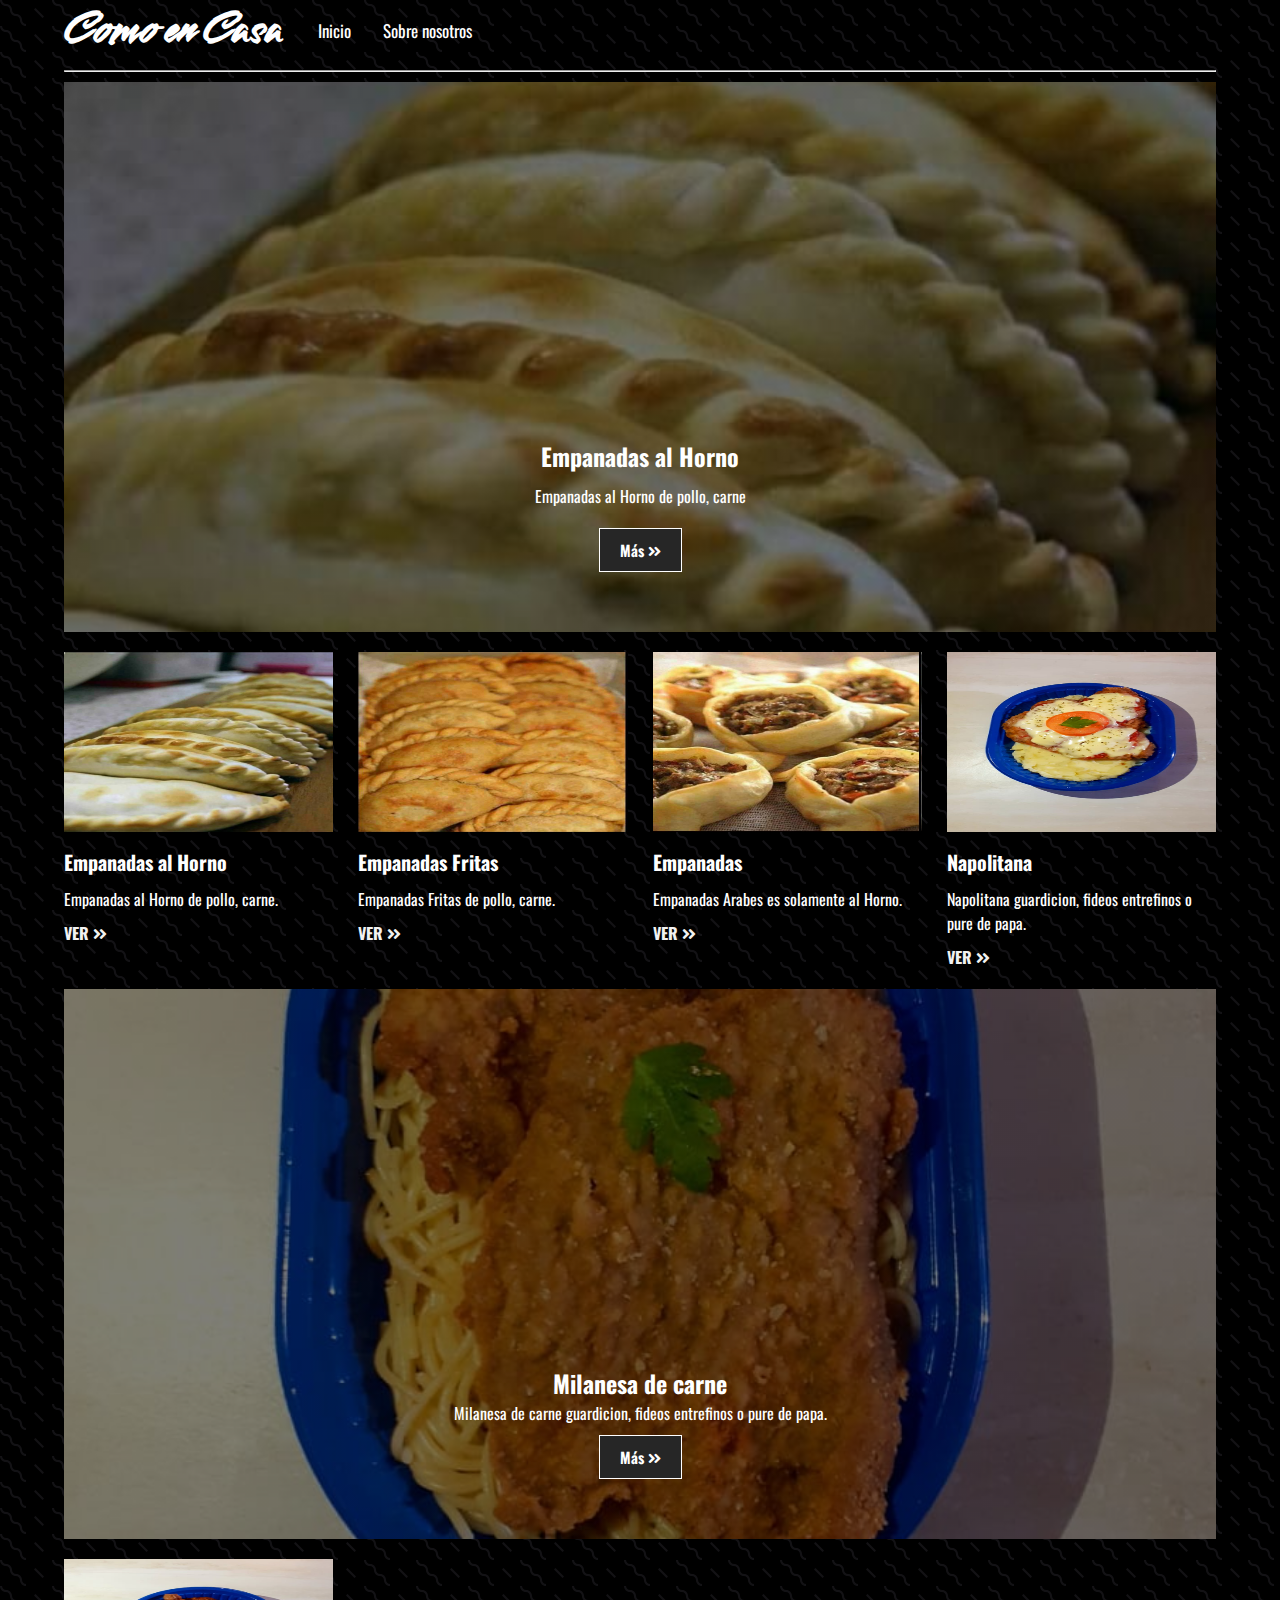
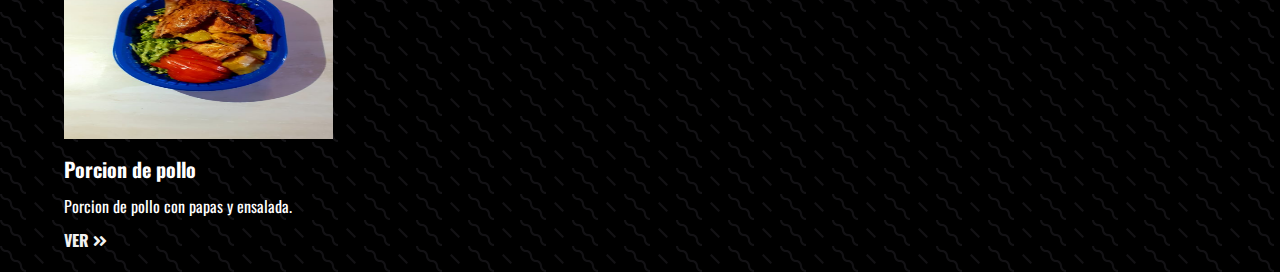
<file: index.html>
<!DOCTYPE html>
<html lang="en">
<head>
    <link rel="shortcut icon" href="img/logo.jpg">
    <link rel="stylesheet" href="css/style.css">
    <meta charset="UTF-8">
    <meta http-equiv="X-UA-Compatible" content="IE=edge">
    <meta name="viewport" content="width=device-width, initial-scale=1.0">
    <title>Como en Casa</title>
    <!--Font awesome-->
    <link rel="stylesheet" href="https://cdnjs.cloudflare.com/ajax/libs/font-awesome/5.13.0/css/all.min.css">
    <!--Font oswald-->
    <link rel="preconnect" href="https://fonts.googleapis.com">
    <link rel="preconnect" href="https://fonts.gstatic.com" crossorigin>
    <link rel="preconnect" href="https://fonts.googleapis.com">
    <link href="https://fonts.googleapis.com/css2?family=Oswald&family=Smooch&display=swap" rel="stylesheet">
    <link rel="preconnect" href="https://fonts.gstatic.com" crossorigin>
</head>
<body>
    
    <div class="container">
        <nav class="nav-main">
            <h1>Como en Casa</h1>
            <ul class="nav-menu">
                <li>
                    <a href="index.html">Inicio</a>
                </li>
                <li>
                    <a href="sobre nosotros.html">Sobre nosotros</a>
                </li>
            </ul>
        </nav>
        <hr>

        <!-- SHOWCASE -->
        <header class="showcase">
            <h2>Empanadas al Horno</h2>
            <p>Empanadas al Horno de pollo, carne</p>
            <a href="Mas.html" class="btn">Más <i class="fas fa-angle-double-right"></i></a>
        </header>

        <!-- NEWS CARDS -->
        <div class="news-cards">
            <div>
                <img src="img/horno.jpg" alt="pelicula 1">
                <h3>Empanadas al Horno</h3>
                <p>Empanadas al Horno de pollo, carne.</p>
                <a href="Mas.html">Ver <i class="fas fa-angle-double-right"></i></a>
            </div>
            <div>
                <img src="img/fritas.jpg" alt="pelicula 2">
                <h3>Empanadas Fritas</h3>
                <p>Empanadas Fritas de pollo, carne.</p>
                <a href="ver.html">Ver <i class="fas fa-angle-double-right"></i></a>
            </div>
            <div>
                <img src="img/empanadas-arabes.jpg" alt="pelicula 3">
                <h3>Empanadas</h3>
                <p>Empanadas Arabes es solamente al Horno.</p>
                <a href="ver2.html">Ver <i class="fas fa-angle-double-right"></i></a>
            </div>
            <div>
                <img src="img/IMG-20220625-WA0000.jpg" alt="pelicula 4">
                <h3>Napolitana</h3>
                <p>Napolitana guardicion, fideos entrefinos o pure de papa.</p>
                <a href="ver3.html">Ver <i class="fas fa-angle-double-right"></i></a>
            </div>
        </div>

        <section class="cards-banner-one">
            <div class="content">
                <h2 id="descri">Milanesa de carne</h2>
                <p>Milanesa de carne guardicion, fideos entrefinos o pure de papa.</p>
                <a href="Mas2.html" class="btn">Más <i class="fas fa-angle-double-right"></i></a>
            </div>
        </section>

        <div class="news-cards">
            <div>
                <img src="img/IMG-20220625-WA0003.jpg" alt="pelicula 6">
                <h3>Porcion de pollo</h3>
                <p>Porcion de pollo con papas y ensalada.</p>
                <a href="ver5.html">Ver <i class="fas fa-angle-double-right"></i></a>
            </div>
            <div>
        </div>
    </div>

</body>
</html>
</file>
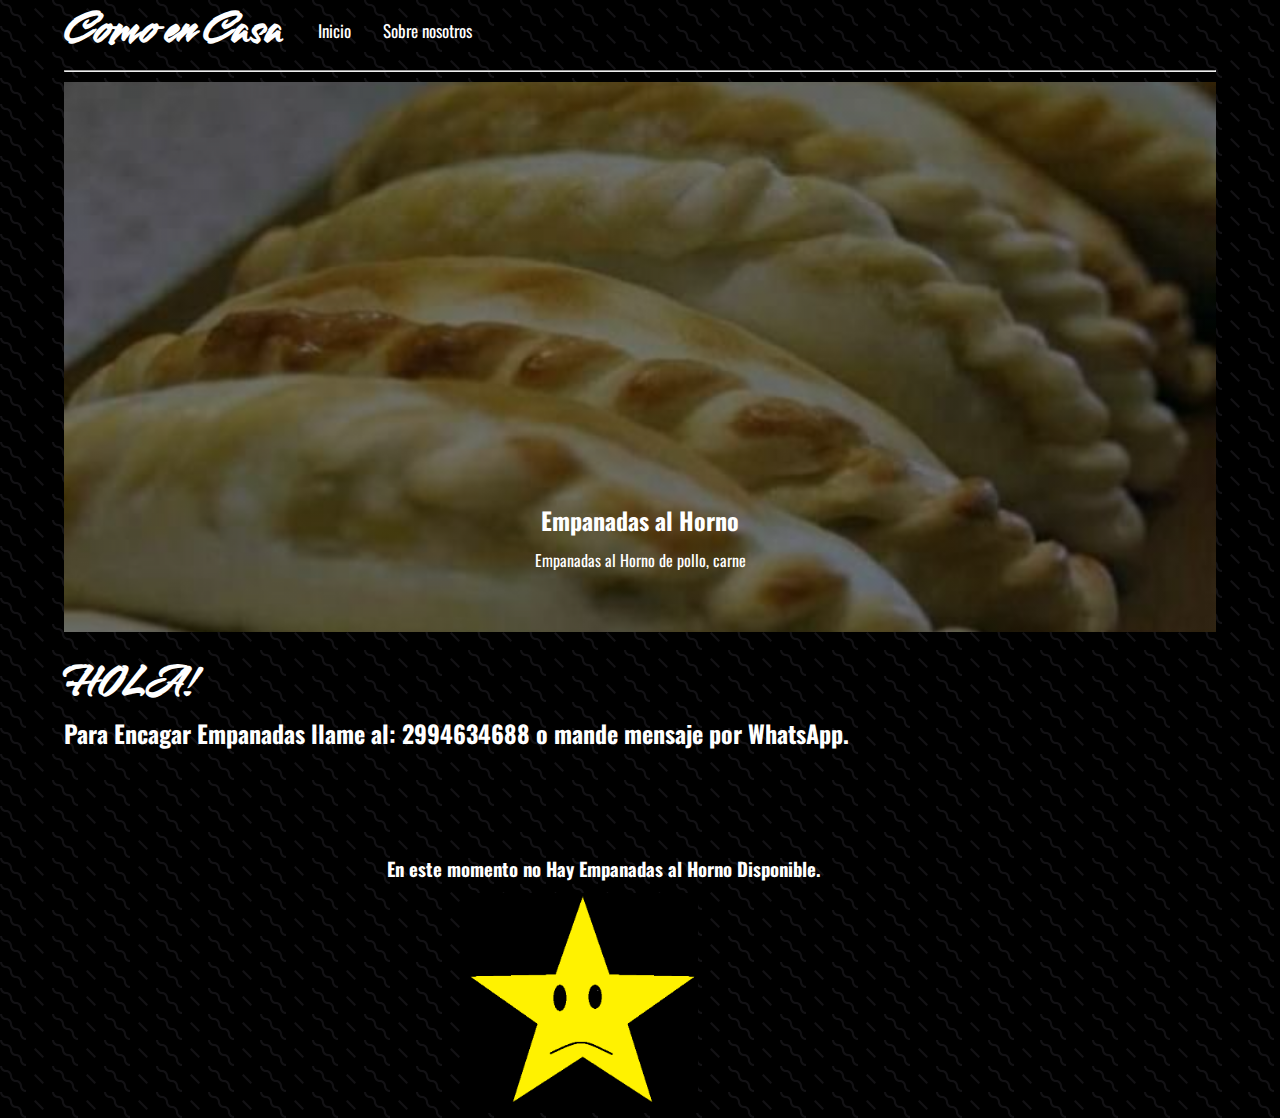
<file: Mas.html>
<!DOCTYPE html>
<html lang="en">
    <head>
        <link rel="shortcut icon" href="img/logo.jpg">
        <link rel="stylesheet" href="css/Mas.css">
        <meta charset="UTF-8">
        <meta http-equiv="X-UA-Compatible" content="IE=edge">
        <meta name="viewport" content="width=device-width, initial-scale=1.0">
        <title>Como en Casa</title>
        <!--Font oswald-->
        <link rel="preconnect" href="https://fonts.googleapis.com">
        <link rel="preconnect" href="https://fonts.gstatic.com" crossorigin>
        <link rel="preconnect" href="https://fonts.googleapis.com">
        <link href="https://fonts.googleapis.com/css2?family=Oswald&family=Smooch&display=swap" rel="stylesheet">
        <link rel="preconnect" href="https://fonts.gstatic.com" crossorigin>
    </head>
<body>
    
    <div class="container">
        <nav class="nav-main">
            <h1>Como en Casa</h1>
            <ul class="nav-menu">
                <li>
                    <a href="index.html">Inicio</a>
                </li>
                <li>
                    <a href="sobre nosotros.html">Sobre nosotros</a>
                </li>
            </ul>
        </nav>
        <hr>

        <!-- SHOWCASE -->
        <header class="showcase">
            <h2>Empanadas al Horno</h2>
            <p>Empanadas al Horno de pollo, carne</p>
        </header>
        <h1>HOLA!</h1>
        <h2>Para Encagar Empanadas llame al: 2994634688 o mande mensaje por WhatsApp.</h2>
        <h3 id="sin">En este momento no Hay Empanadas al Horno Disponible.</h3>
        <img id="estrella-triste" src="img/Sin título.png" alt="estrella triste">
</body>
</html>
</file>
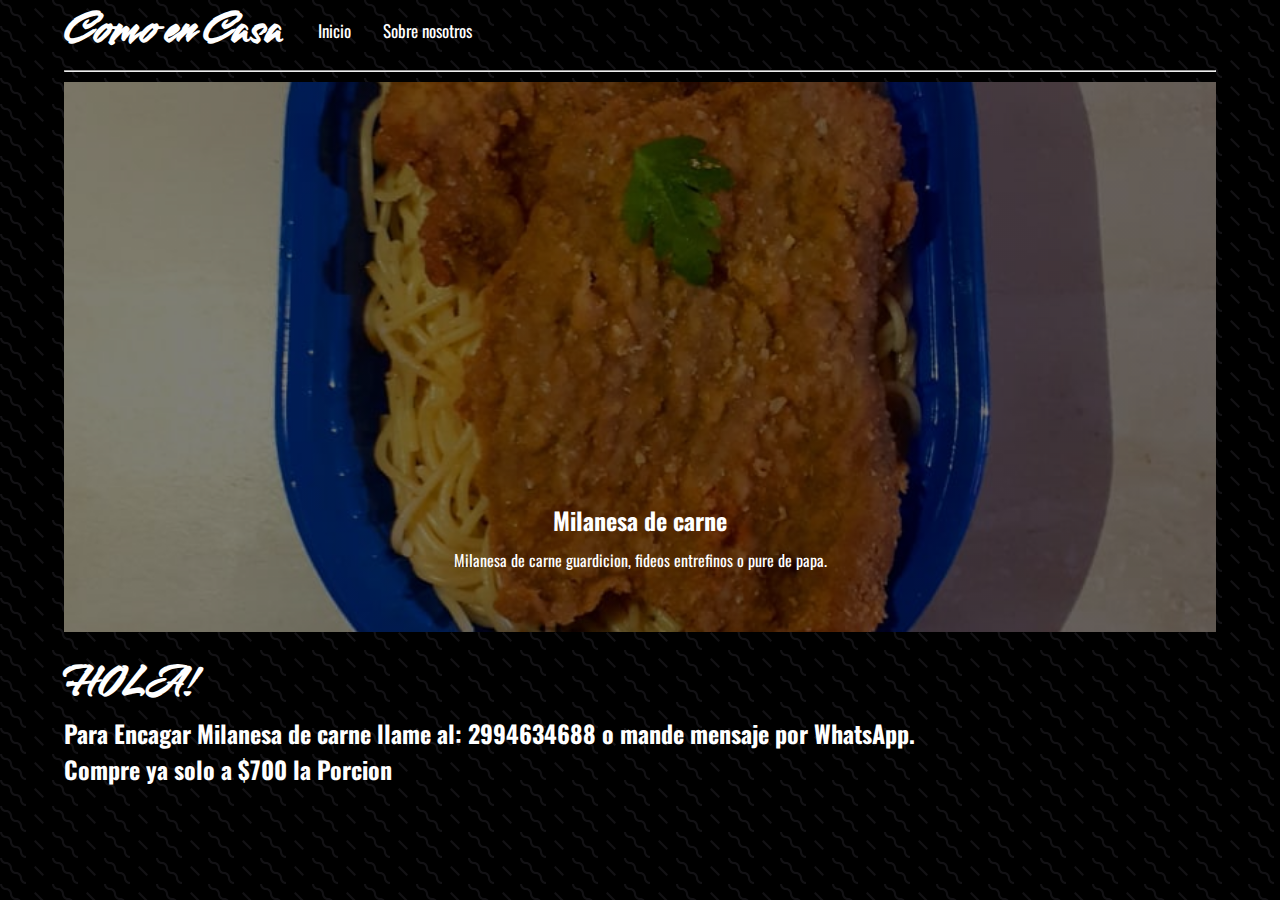
<file: Mas2.html>
<!DOCTYPE html>
<html lang="en">
    <head>
        <link rel="shortcut icon" href="img/logo.jpg">
        <link rel="stylesheet" href="css/Mas2.css">
        <meta charset="UTF-8">
        <meta http-equiv="X-UA-Compatible" content="IE=edge">
        <meta name="viewport" content="width=device-width, initial-scale=1.0">
        <title>Como en Casa</title>
        <!--Font oswald-->
        <link rel="preconnect" href="https://fonts.googleapis.com">
        <link rel="preconnect" href="https://fonts.gstatic.com" crossorigin>
        <link rel="preconnect" href="https://fonts.googleapis.com">
        <link href="https://fonts.googleapis.com/css2?family=Oswald&family=Smooch&display=swap" rel="stylesheet">
        <link rel="preconnect" href="https://fonts.gstatic.com" crossorigin>
    </head>
<body>
    
    <div class="container">
        <nav class="nav-main">
            <h1>Como en Casa</h1>
            <ul class="nav-menu">
                <li>
                    <a href="index.html">Inicio</a>
                </li>
                <li>
                    <a href="sobre nosotros.html">Sobre nosotros</a>
                </li>
            </ul>
        </nav>
        <hr>

        <!-- SHOWCASE -->
        <header class="showcase">
            <h2>Milanesa de carne</h2>
            <p>Milanesa de carne guardicion, fideos entrefinos o pure de papa.</p>
        </header>
        <h1>HOLA!</h1>
        <h2>Para Encagar Milanesa de carne llame al: 2994634688 o mande mensaje por WhatsApp.</h2>
        <h2>Compre ya solo a $700 la Porcion</h2>
</body>
</html>
</file>
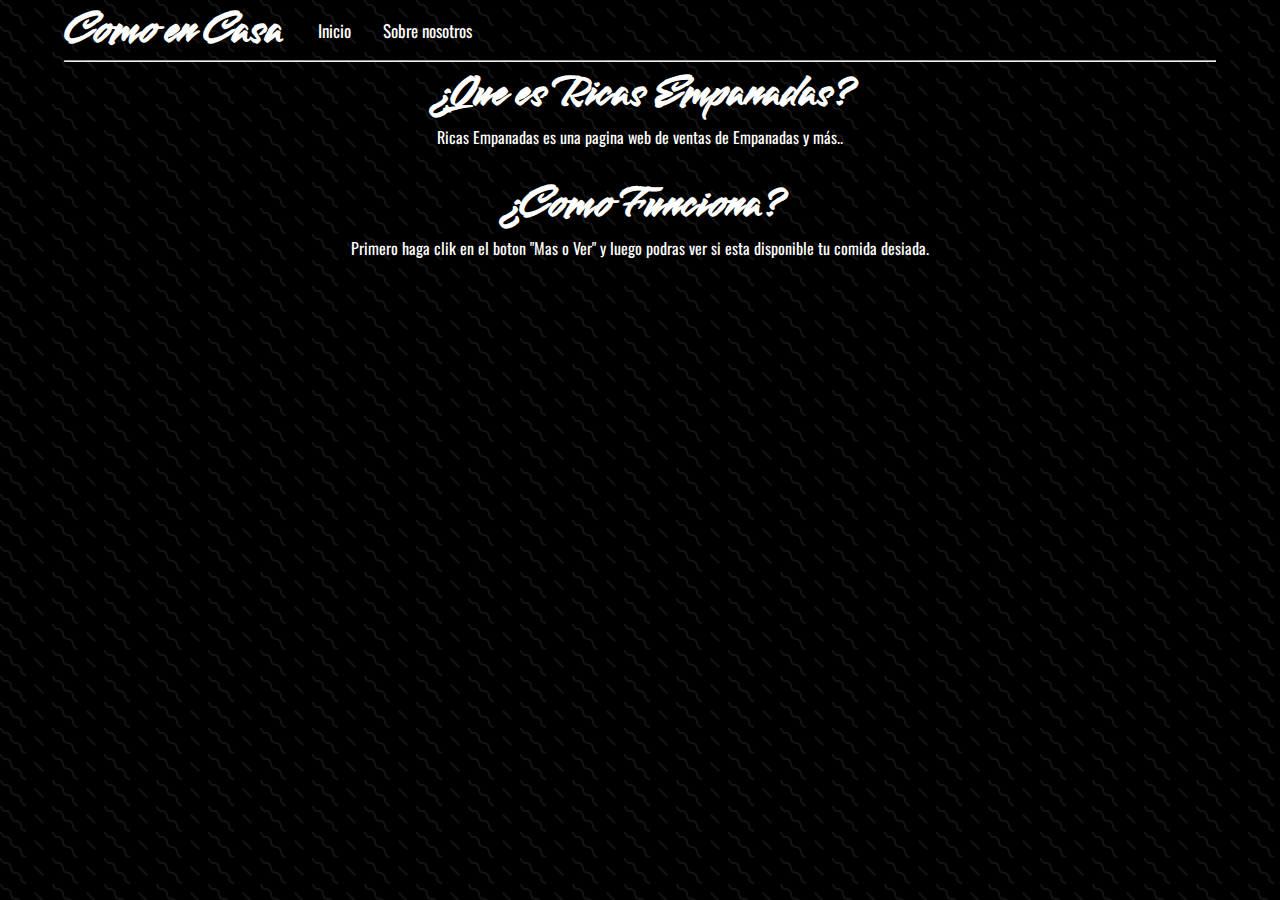
<file: sobre nosotros.html>
<!DOCTYPE html>
<html lang="en">
<head>
    <link rel="shortcut icon" href="img/logo.jpg">
    <link rel="stylesheet" href="css/sobre nosotros.css">
    <meta charset="UTF-8">
    <meta http-equiv="X-UA-Compatible" content="IE=edge">
    <meta name="viewport" content="width=device-width, initial-scale=1.0">
    <title>Como en Casa</title>
    <!--Font awesome-->
    <link rel="stylesheet" href="https://cdnjs.cloudflare.com/ajax/libs/font-awesome/5.13.0/css/all.min.css">
    <!--Font oswald-->
    <link rel="preconnect" href="https://fonts.googleapis.com">
    <link rel="preconnect" href="https://fonts.gstatic.com" crossorigin>
    <link rel="preconnect" href="https://fonts.googleapis.com">
    <link href="https://fonts.googleapis.com/css2?family=Oswald&family=Smooch&display=swap" rel="stylesheet">
    <link rel="preconnect" href="https://fonts.gstatic.com" crossorigin>
</head>
<body>
    <div class="container">
        <nav class="nav-main">
            <h1>Como en Casa</h1>
            <ul class="nav-menu">
                <li>
                    <a href="index.html">Inicio</a>
                </li>
                <li>
                    <a href="sobre nosotros.html">Sobre nosotros</a>
                </li>
            </ul>
        </nav>
        <hr>
        <!-- SOBRE NOSOTROS -->
        <div class="sobre">
            <h1>¿Que es Ricas Empanadas?</h1> 
            <p>Ricas Empanadas es una pagina web de ventas de Empanadas y más..</p>
            <br>
            <h1>¿Como Funciona?</h1>
            <p>Primero haga clik en el boton "Mas o Ver" y luego podras ver si esta disponible tu comida desiada.<p>
        </div>
</body>
</html>
</file>
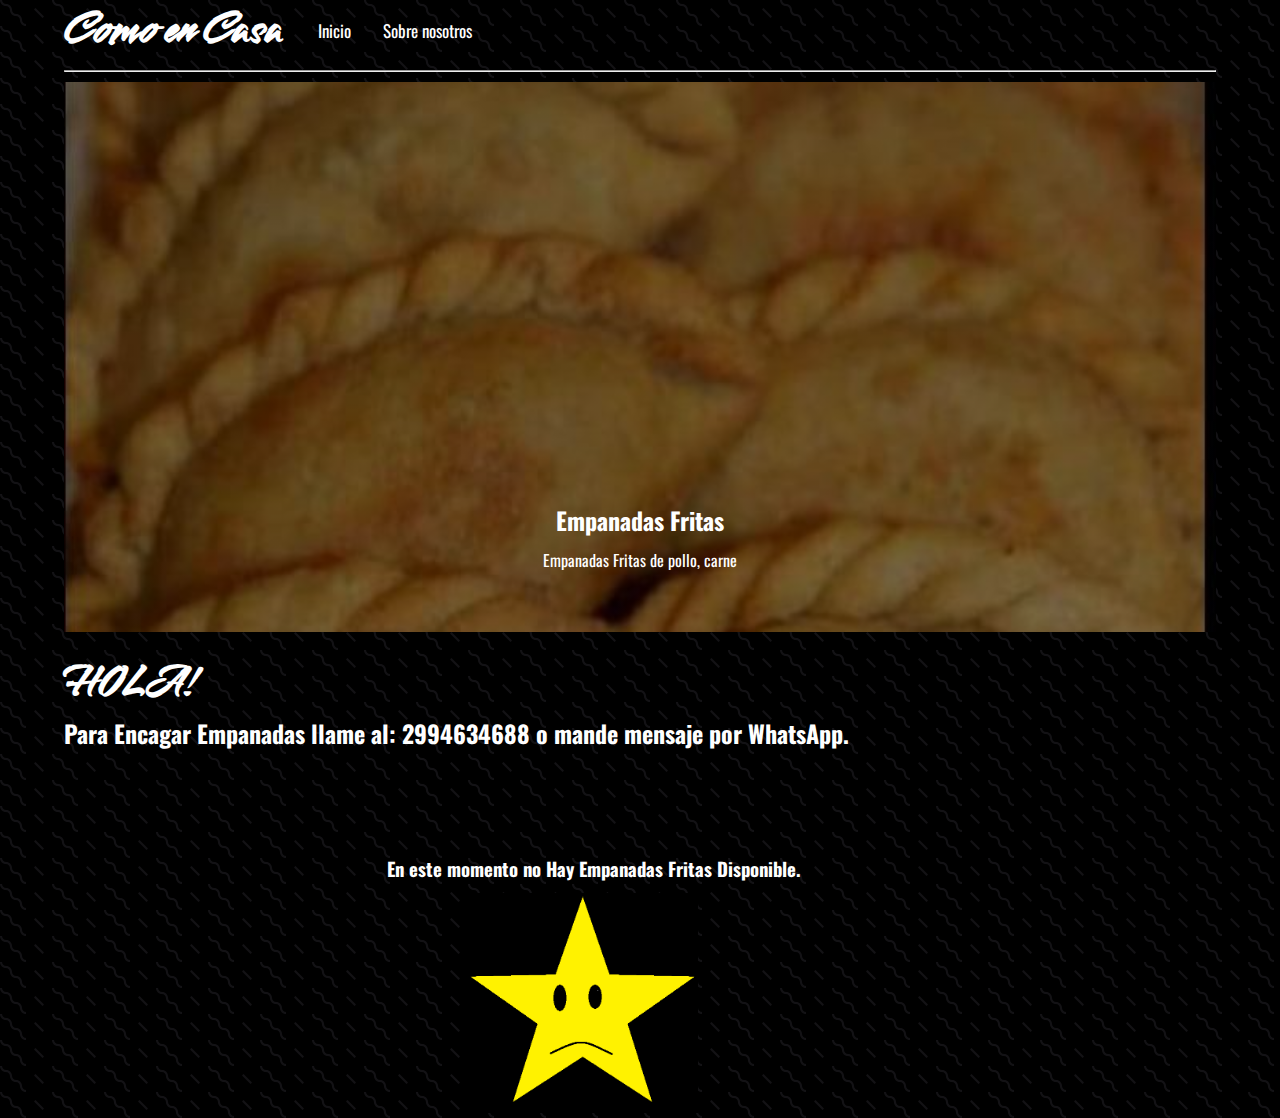
<file: ver.html>
<!DOCTYPE html>
<html lang="en">
    <head>
        <link rel="shortcut icon" href="img/logo.jpg">
        <link rel="stylesheet" href="css/ver.css">
        <meta charset="UTF-8">
        <meta http-equiv="X-UA-Compatible" content="IE=edge">
        <meta name="viewport" content="width=device-width, initial-scale=1.0">
        <title>Como en Casa</title>
        <!--Font oswald-->
        <link rel="preconnect" href="https://fonts.googleapis.com">
        <link rel="preconnect" href="https://fonts.gstatic.com" crossorigin>
        <link rel="preconnect" href="https://fonts.googleapis.com">
        <link href="https://fonts.googleapis.com/css2?family=Oswald&family=Smooch&display=swap" rel="stylesheet">
        <link rel="preconnect" href="https://fonts.gstatic.com" crossorigin>
    </head>
<body>
    
    <div class="container">
        <nav class="nav-main">
            <h1>Como en Casa</h1>
            <ul class="nav-menu">
                <li>
                    <a href="index.html">Inicio</a>
                </li>
                <li>
                    <a href="sobre nosotros.html">Sobre nosotros</a>
                </li>
            </ul>
        </nav>
        <hr>

        <!-- SHOWCASE -->
        <header class="showcase">
            <h2>Empanadas Fritas</h2>
            <p>Empanadas Fritas de pollo, carne</p>
        </header>
        <h1>HOLA!</h1>
        <h2>Para Encagar Empanadas llame al: 2994634688 o mande mensaje por WhatsApp.</h2>
        <h3 id="sin">En este momento no Hay Empanadas Fritas Disponible.</h3>
        <img id="estrella-triste" src="img/Sin título.png" alt="estrella triste">
</body>
</html>
</file>
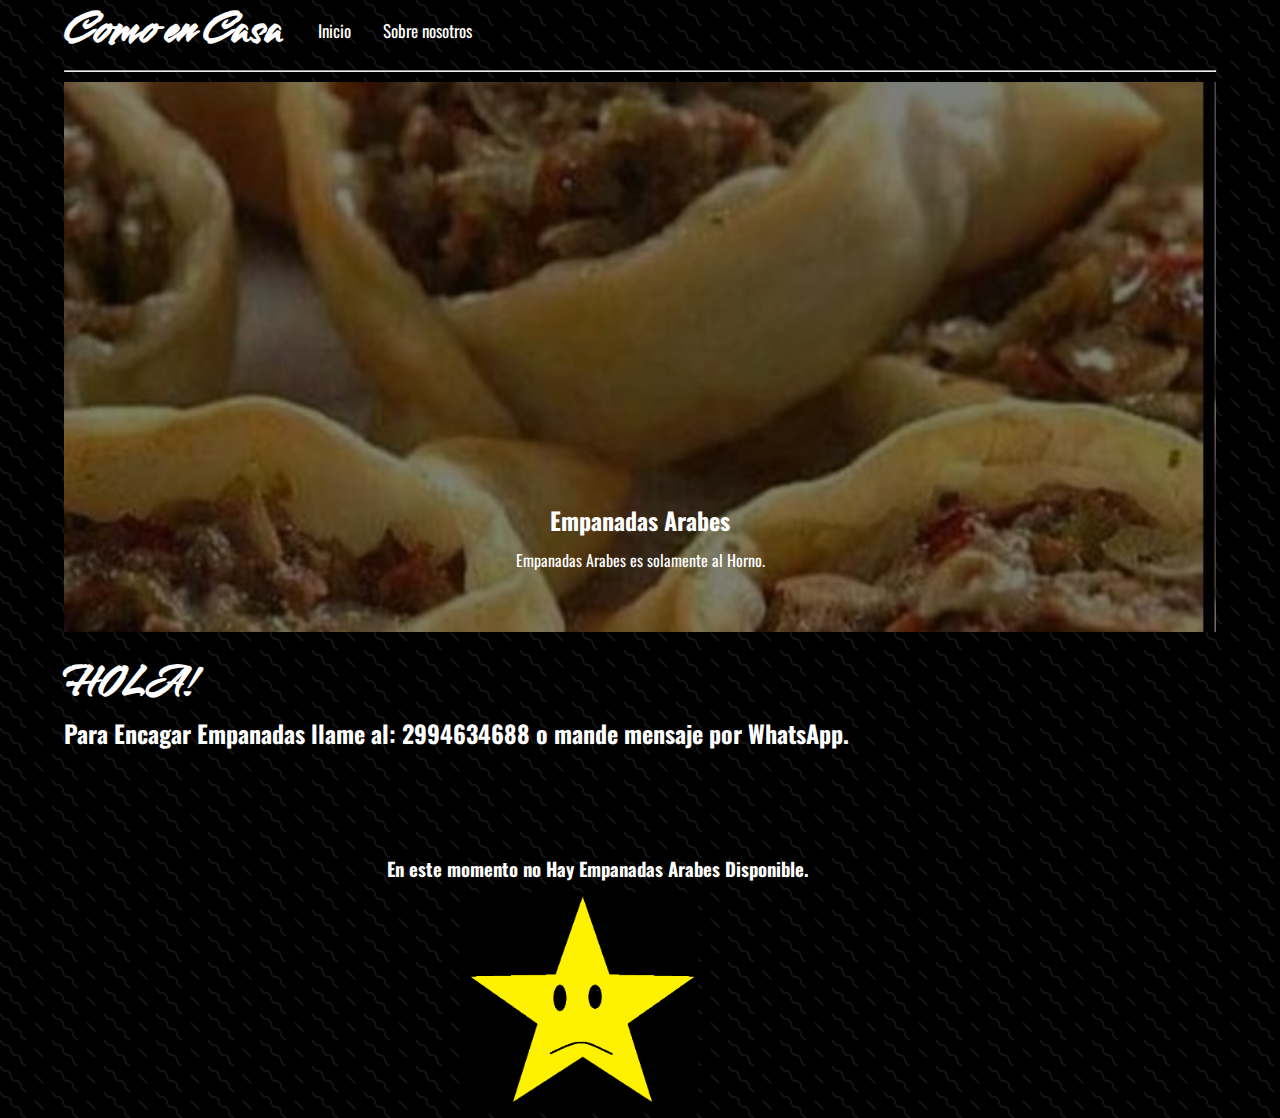
<file: ver2.html>
<!DOCTYPE html>
<html lang="en">
    <head>
        <link rel="shortcut icon" href="img/logo.jpg">
        <link rel="stylesheet" href="css/ver2.css">
        <meta charset="UTF-8">
        <meta http-equiv="X-UA-Compatible" content="IE=edge">
        <meta name="viewport" content="width=device-width, initial-scale=1.0">
        <title>Como en Casa</title>
        <!--Font oswald-->
        <link rel="preconnect" href="https://fonts.googleapis.com">
        <link rel="preconnect" href="https://fonts.gstatic.com" crossorigin>
        <link rel="preconnect" href="https://fonts.googleapis.com">
        <link href="https://fonts.googleapis.com/css2?family=Oswald&family=Smooch&display=swap" rel="stylesheet">
        <link rel="preconnect" href="https://fonts.gstatic.com" crossorigin>
    </head>
<body>
    
    <div class="container">
        <nav class="nav-main">
            <h1>Como en Casa</h1>
            <ul class="nav-menu">
                <li>
                    <a href="index.html">Inicio</a>
                </li>
                <li>
                    <a href="sobre nosotros.html">Sobre nosotros</a>
                </li>
            </ul>
        </nav>
        <hr>

        <!-- SHOWCASE -->
        <header class="showcase">
            <h2>Empanadas Arabes</h2>
            <p>Empanadas Arabes es solamente al Horno.</p>
        </header>
        <h1>HOLA!</h1>
        <h2>Para Encagar Empanadas llame al: 2994634688 o mande mensaje por WhatsApp.</h2>
        <h3 id="sin">En este momento no Hay Empanadas Arabes Disponible.</h3>
        <img id="estrella-triste" src="img/Sin título.png" alt="estrella triste">
</body>
</html>
</file>
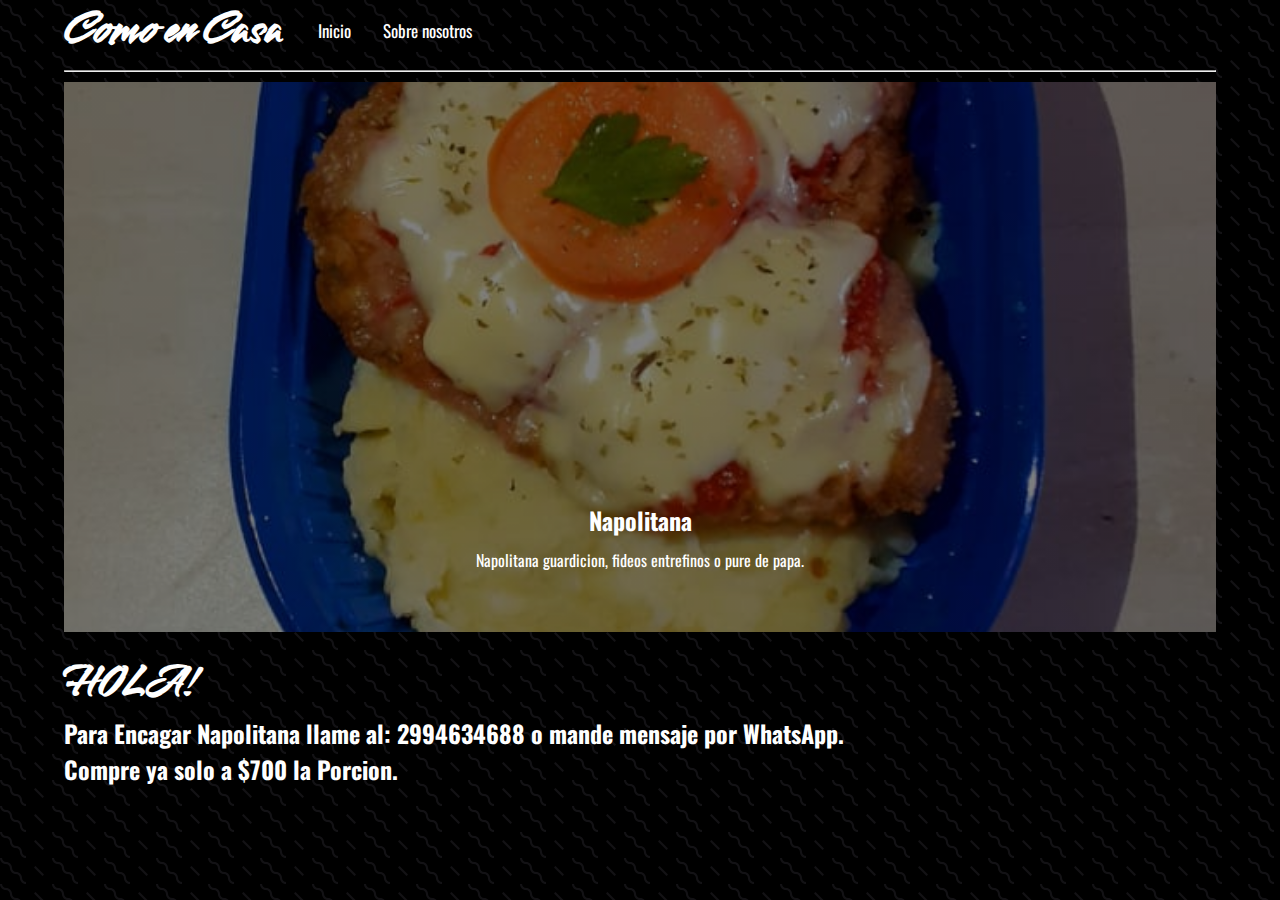
<file: ver3.html>
<!DOCTYPE html>
<html lang="en">
    <head>
        <link rel="shortcut icon" href="img/logo.jpg">
        <link rel="stylesheet" href="css/ver3.css">
        <meta charset="UTF-8">
        <meta http-equiv="X-UA-Compatible" content="IE=edge">
        <meta name="viewport" content="width=device-width, initial-scale=1.0">
        <title>Como en Casa</title>
        <!--Font oswald-->
        <link rel="preconnect" href="https://fonts.googleapis.com">
        <link rel="preconnect" href="https://fonts.gstatic.com" crossorigin>
        <link rel="preconnect" href="https://fonts.googleapis.com">
        <link href="https://fonts.googleapis.com/css2?family=Oswald&family=Smooch&display=swap" rel="stylesheet">
        <link rel="preconnect" href="https://fonts.gstatic.com" crossorigin>
    </head>
<body>
    
    <div class="container">
        <nav class="nav-main">
            <h1>Como en Casa</h1>
            <ul class="nav-menu">
                <li>
                    <a href="index.html">Inicio</a>
                </li>
                <li>
                    <a href="sobre nosotros.html">Sobre nosotros</a>
                </li>
            </ul>
        </nav>
        <hr>

        <!-- SHOWCASE -->
        <header class="showcase">
            <h2>Napolitana</h2>
            <p>Napolitana guardicion, fideos entrefinos o pure de papa.</p>
        </header>
        <h1>HOLA!</h1>
        <h2>Para Encagar Napolitana llame al: 2994634688 o mande mensaje por WhatsApp.</h2>
        <h2>Compre ya solo a $700 la Porcion.</h2>
</body>
</html>
</file>
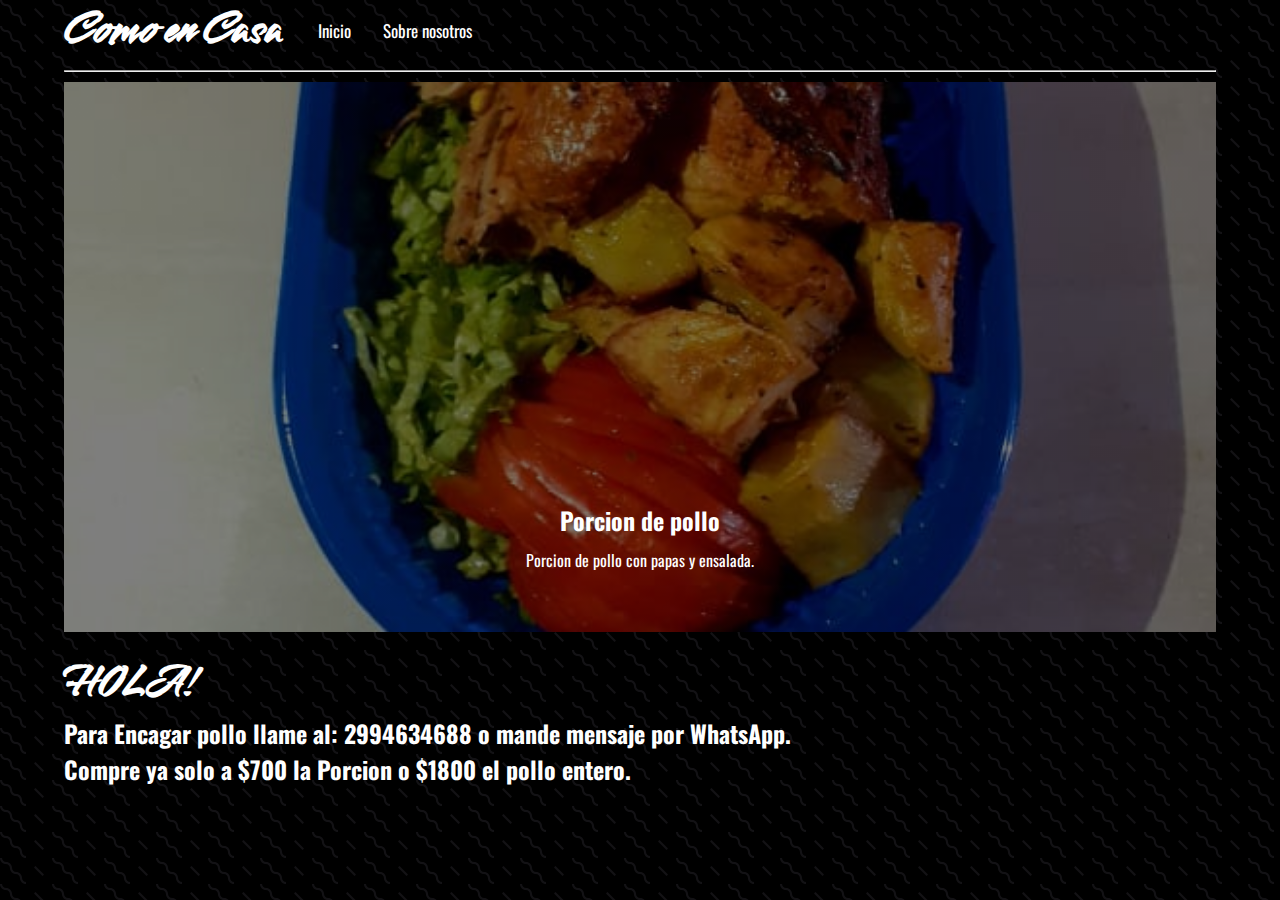
<file: ver4.html>
<!DOCTYPE html>
<html lang="en">
    <head>
        <link rel="shortcut icon" href="img/logo.jpg">
        <link rel="stylesheet" href="css/ver5.css">
        <meta charset="UTF-8">
        <meta http-equiv="X-UA-Compatible" content="IE=edge">
        <meta name="viewport" content="width=device-width, initial-scale=1.0">
        <title>Como en Casa</title>
        <!--Font oswald-->
        <link rel="preconnect" href="https://fonts.googleapis.com">
        <link rel="preconnect" href="https://fonts.gstatic.com" crossorigin>
        <link rel="preconnect" href="https://fonts.googleapis.com">
        <link href="https://fonts.googleapis.com/css2?family=Oswald&family=Smooch&display=swap" rel="stylesheet">
        <link rel="preconnect" href="https://fonts.gstatic.com" crossorigin>
    </head>
<body>
    
    <div class="container">
        <nav class="nav-main">
            <h1>Como en Casa</h1>
            <ul class="nav-menu">
                <li>
                    <a href="index.html">Inicio</a>
                </li>
                <li>
                    <a href="sobre nosotros.html">Sobre nosotros</a>
                </li>
            </ul>
        </nav>
        <hr>

        <!-- SHOWCASE -->
        <header class="showcase">
            <h2>Porcion de pollo</h2>
            <p>Porcion de pollo con papas y ensalada.</p>
        </header>
        <h1>HOLA!</h1>
        <h2>Para Encagar pollo llame al: 2994634688 o mande mensaje por WhatsApp.</h2>
        <h2>Compre ya solo a $700 la Porcion o $1800 el pollo entero.</h2>
</body>
</html>
</file>
<file: css/style.css>
*{
    box-sizing: border-box;
    margin: 0;
    padding: 0;
}
body{
    background: #000000;
    color: #fff;
    background-color: #918e97;
    background-color: #000000;
    background-image: url("data:image/svg+xml,%3Csvg width='52' height='26' viewBox='0 0 52 26' xmlns='http://www.w3.org/2000/svg'%3E%3Cg fill='none' fill-rule='evenodd'%3E%3Cg fill='%23302e34' fill-opacity='0.4'%3E%3Cpath d='M10 10c0-2.21-1.79-4-4-4-3.314 0-6-2.686-6-6h2c0 2.21 1.79 4 4 4 3.314 0 6 2.686 6 6 0 2.21 1.79 4 4 4 3.314 0 6 2.686 6 6 0 2.21 1.79 4 4 4v2c-3.314 0-6-2.686-6-6 0-2.21-1.79-4-4-4-3.314 0-6-2.686-6-6zm25.464-1.95l8.486 8.486-1.414 1.414-8.486-8.486 1.414-1.414z' /%3E%3C/g%3E%3C/g%3E%3C/svg%3E");
    font-size: 16px;
    font-family: 'Oswald', sans-serif;
}

h1{
    font-family: 'Smooch', cursive;
    font-size: 45px;
}

a{
    color: #fff;
    text-decoration: none;
}

ul{
    list-style: none;
}

.container{
    width: 90%;
    margin: auto;
}

/*Navigation*/
.nav-main{
    font-size: 17px;
    display: flex;
    justify-content: space-between;
    align-items: center;
    height: 60px;
    padding: 20px 0;
}

.León{
    width: 50px;
}

/* NAV LEFT */
.nav-main ul {
    display: flex;
}

.nav-main ul li{
    padding: 10px;
}

.nav-main ul.nav-menu {
    flex: 1;
    margin-left: 20px;
}

.nav-main ul li a{
    padding: 6px;
}
.nav-main ul li :hover{
    border-bottom: 2px solid #fff;
}
/* SHOCASE */
hr{
    margin: 10px 0;
}
.showcase{
    width: 100%;
    height: 550px;
    background: linear-gradient(rgba(0, 0, 0, .50) 0%, rgba(0,0,0,.50) 100%), url(../img/horno.jpg) no-repeat center center/cover;
    padding-bottom: 50px;
    margin-bottom: 20px;
    display: flex;
    flex-direction: column;
    align-items: center;
    justify-content: flex-end;
}
.btn{
    cursor: pointer;
    display: inline-block;
    border: 0;
    font-weight: bold;
    padding: 10px 20px;
    background: #262626;
    color: #fff;
    font-size: 15px;
    border: 1px solid #fff;
    margin: 10px 0;
}
.btn:hover{
    opacity: .8;
}
.showcase h2,
.showcase p{
    margin-bottom: 10px;
}
/* NEWS CARDS */
.news-cards{
    display: grid;
    grid-template-columns: 1fr 1fr 1fr 1fr;
    gap: 25px;
    margin: 10px 0;
}
.news-cards img{
    width: 100%;
    height: 180px;
}
.news-cards h3{
    font-size: 20px;
    margin: 10px 0;
}
.news-cards a{
    padding: 10px 0;
    color:  #f2f2f2;
    text-transform: uppercase;
    display: inline-block;
    font-weight: bold;
}
.news-cards a:hover{
    text-decoration: underline;
}

/* CARDS BANNER ONE */

.content{
    width: 100%;
    height: 550px;
    background: linear-gradient(rgba(0, 0, 0, .50) 0%, rgba(0,0,0,.50) 100%), url(../img/IMG-20220625-WA0001.jpg) no-repeat center center/cover;
    padding-bottom: 50px;
    margin-bottom: 20px;
    display: flex;
    flex-direction: column;
    align-items: center;
    justify-content: flex-end;
}
</file>
<file: css/Mas.css>
*{
    box-sizing: border-box;
    margin: 0;
    padding: 0;
}
body{
    background: #000000;
    color: #fff;
    background-color: #918e97;
    background-color: #000000;
    background-image: url("data:image/svg+xml,%3Csvg width='52' height='26' viewBox='0 0 52 26' xmlns='http://www.w3.org/2000/svg'%3E%3Cg fill='none' fill-rule='evenodd'%3E%3Cg fill='%23302e34' fill-opacity='0.4'%3E%3Cpath d='M10 10c0-2.21-1.79-4-4-4-3.314 0-6-2.686-6-6h2c0 2.21 1.79 4 4 4 3.314 0 6 2.686 6 6 0 2.21 1.79 4 4 4 3.314 0 6 2.686 6 6 0 2.21 1.79 4 4 4v2c-3.314 0-6-2.686-6-6 0-2.21-1.79-4-4-4-3.314 0-6-2.686-6-6zm25.464-1.95l8.486 8.486-1.414 1.414-8.486-8.486 1.414-1.414z' /%3E%3C/g%3E%3C/g%3E%3C/svg%3E");
    font-size: 16px;
    font-family: 'Oswald', sans-serif;
}

h1{
    font-family: 'Smooch', cursive;
    font-size: 45px;
}

a{
    color: #fff;
    text-decoration: none;
}

ul{
    list-style: none;
}

.container{
    width: 90%;
    margin: auto;
}

/*Navigation*/
.nav-main{
    font-size: 17px;
    display: flex;
    justify-content: space-between;
    align-items: center;
    height: 60px;
    padding: 20px 0;
}

.León{
    width: 50px;
}

/* NAV LEFT */
.nav-main ul {
    display: flex;
}

.nav-main ul li{
    padding: 10px;
}

.nav-main ul.nav-menu {
    flex: 1;
    margin-left: 20px;
}

.nav-main ul li a{
    padding: 6px;
}
.nav-main ul li :hover{
    border-bottom: 2px solid #fff;
}
/* SHOCASE */
hr{
    margin: 10px 0;
}
.showcase{
    width: 100%;
    height: 550px;
    background: linear-gradient(rgba(0, 0, 0, .50) 0%, rgba(0,0,0,.50) 100%), url(../img/horno.jpg) no-repeat center center/cover;
    padding-bottom: 50px;
    margin-bottom: 20px;
    display: flex;
    flex-direction: column;
    align-items: center;
    justify-content: flex-end;
}
.showcase h2,
.showcase p{
    margin-bottom: 10px;
}
#sin{
    margin-top: 9%;
    margin-left: 28%;
}
#estrella-triste{
    width: 20%;
    margin-left: 35%;
    margin-top: 1%;
}
</file>
<file: css/Mas2.css>
*{
    box-sizing: border-box;
    margin: 0;
    padding: 0;
}
body{
    background: #000000;
    color: #fff;
    background-color: #918e97;
    background-color: #000000;
    background-image: url("data:image/svg+xml,%3Csvg width='52' height='26' viewBox='0 0 52 26' xmlns='http://www.w3.org/2000/svg'%3E%3Cg fill='none' fill-rule='evenodd'%3E%3Cg fill='%23302e34' fill-opacity='0.4'%3E%3Cpath d='M10 10c0-2.21-1.79-4-4-4-3.314 0-6-2.686-6-6h2c0 2.21 1.79 4 4 4 3.314 0 6 2.686 6 6 0 2.21 1.79 4 4 4 3.314 0 6 2.686 6 6 0 2.21 1.79 4 4 4v2c-3.314 0-6-2.686-6-6 0-2.21-1.79-4-4-4-3.314 0-6-2.686-6-6zm25.464-1.95l8.486 8.486-1.414 1.414-8.486-8.486 1.414-1.414z' /%3E%3C/g%3E%3C/g%3E%3C/svg%3E");
    font-size: 16px;
    font-family: 'Oswald', sans-serif;
}

h1{
    font-family: 'Smooch', cursive;
    font-size: 45px;
}

a{
    color: #fff;
    text-decoration: none;
}

ul{
    list-style: none;
}

.container{
    width: 90%;
    margin: auto;
}

/*Navigation*/
.nav-main{
    font-size: 17px;
    display: flex;
    justify-content: space-between;
    align-items: center;
    height: 60px;
    padding: 20px 0;
}

.León{
    width: 50px;
}

/* NAV LEFT */
.nav-main ul {
    display: flex;
}

.nav-main ul li{
    padding: 10px;
}

.nav-main ul.nav-menu {
    flex: 1;
    margin-left: 20px;
}

.nav-main ul li a{
    padding: 6px;
}
.nav-main ul li :hover{
    border-bottom: 2px solid #fff;
}
/* SHOCASE */
hr{
    margin: 10px 0;
}
.showcase{
    width: 100%;
    height: 550px;
    background: linear-gradient(rgba(0, 0, 0, .50) 0%, rgba(0,0,0,.50) 100%), url(../img/IMG-20220625-WA0001.jpg) no-repeat center center/cover;
    padding-bottom: 50px;
    margin-bottom: 20px;
    display: flex;
    flex-direction: column;
    align-items: center;
    justify-content: flex-end;
}
.showcase h2,
.showcase p{
    margin-bottom: 10px;
}
#sin{
    margin-top: 9%;
    margin-left: 28%;
}
#estrella-triste{
    width: 20%;
    margin-left: 35%;
    margin-top: 1%;
}
</file>
<file: css/sobre nosotros.css>
*{
    box-sizing: border-box;
    margin: 0;
    padding: 0;
}
body{
    background: #000000;
    color: #fff;
    background-color: #918e97;
    background-color: #000000;
    background-image: url("data:image/svg+xml,%3Csvg width='52' height='26' viewBox='0 0 52 26' xmlns='http://www.w3.org/2000/svg'%3E%3Cg fill='none' fill-rule='evenodd'%3E%3Cg fill='%23302e34' fill-opacity='0.4'%3E%3Cpath d='M10 10c0-2.21-1.79-4-4-4-3.314 0-6-2.686-6-6h2c0 2.21 1.79 4 4 4 3.314 0 6 2.686 6 6 0 2.21 1.79 4 4 4 3.314 0 6 2.686 6 6 0 2.21 1.79 4 4 4v2c-3.314 0-6-2.686-6-6 0-2.21-1.79-4-4-4-3.314 0-6-2.686-6-6zm25.464-1.95l8.486 8.486-1.414 1.414-8.486-8.486 1.414-1.414z' /%3E%3C/g%3E%3C/g%3E%3C/svg%3E");
    font-size: 16px;
    font-family: 'Oswald', sans-serif;
}

h1{
    font-family: 'Smooch', cursive;
    font-size: 45px;
}

a{
    color: #fff;
    text-decoration: none;
}

ul{
    list-style: none;
}

.container{
    width: 90%;
    margin: auto;
}

/*Navigation*/
.nav-main{
    font-size: 17px;
    display: flex;
    justify-content: space-between;
    align-items: center;
    height: 60px;
    padding: 20px 0;
}

.León{
    width: 50px;
}

/* NAV LEFT */
.nav-main ul {
    display: flex;
}

.nav-main ul li{
    padding: 10px;
}

.nav-main ul.nav-menu {
    flex: 1;
    margin-left: 20px;
}

.nav-main ul li a{
    padding: 6px;
}
.nav-main ul li :hover{
    border-bottom: 2px solid #fff;
}
/* SOBRE NOSOTROS */
.sobre{
    text-align: center;
}
</file>
<file: css/ver.css>
*{
    box-sizing: border-box;
    margin: 0;
    padding: 0;
}
body{
    background: #000000;
    color: #fff;
    background-color: #918e97;
    background-color: #000000;
    background-image: url("data:image/svg+xml,%3Csvg width='52' height='26' viewBox='0 0 52 26' xmlns='http://www.w3.org/2000/svg'%3E%3Cg fill='none' fill-rule='evenodd'%3E%3Cg fill='%23302e34' fill-opacity='0.4'%3E%3Cpath d='M10 10c0-2.21-1.79-4-4-4-3.314 0-6-2.686-6-6h2c0 2.21 1.79 4 4 4 3.314 0 6 2.686 6 6 0 2.21 1.79 4 4 4 3.314 0 6 2.686 6 6 0 2.21 1.79 4 4 4v2c-3.314 0-6-2.686-6-6 0-2.21-1.79-4-4-4-3.314 0-6-2.686-6-6zm25.464-1.95l8.486 8.486-1.414 1.414-8.486-8.486 1.414-1.414z' /%3E%3C/g%3E%3C/g%3E%3C/svg%3E");
    font-size: 16px;
    font-family: 'Oswald', sans-serif;
}

h1{
    font-family: 'Smooch', cursive;
    font-size: 45px;
}

a{
    color: #fff;
    text-decoration: none;
}

ul{
    list-style: none;
}

.container{
    width: 90%;
    margin: auto;
}

/*Navigation*/
.nav-main{
    font-size: 17px;
    display: flex;
    justify-content: space-between;
    align-items: center;
    height: 60px;
    padding: 20px 0;
}

.León{
    width: 50px;
}

/* NAV LEFT */
.nav-main ul {
    display: flex;
}

.nav-main ul li{
    padding: 10px;
}

.nav-main ul.nav-menu {
    flex: 1;
    margin-left: 20px;
}

.nav-main ul li a{
    padding: 6px;
}
.nav-main ul li :hover{
    border-bottom: 2px solid #fff;
}
/* SHOCASE */
hr{
    margin: 10px 0;
}
.showcase{
    width: 100%;
    height: 550px;
    background: linear-gradient(rgba(0, 0, 0, .50) 0%, rgba(0,0,0,.50) 100%), url(../img/fritas.jpg) no-repeat center center/cover;
    padding-bottom: 50px;
    margin-bottom: 20px;
    display: flex;
    flex-direction: column;
    align-items: center;
    justify-content: flex-end;
}
.showcase h2,
.showcase p{
    margin-bottom: 10px;
}
#sin{
    margin-top: 9%;
    margin-left: 28%;
}
#estrella-triste{
    width: 20%;
    margin-left: 35%;
    margin-top: 1%;
}
</file>
<file: css/ver2.css>
*{
    box-sizing: border-box;
    margin: 0;
    padding: 0;
}
body{
    background: #000000;
    color: #fff;
    background-color: #918e97;
    background-color: #000000;
    background-image: url("data:image/svg+xml,%3Csvg width='52' height='26' viewBox='0 0 52 26' xmlns='http://www.w3.org/2000/svg'%3E%3Cg fill='none' fill-rule='evenodd'%3E%3Cg fill='%23302e34' fill-opacity='0.4'%3E%3Cpath d='M10 10c0-2.21-1.79-4-4-4-3.314 0-6-2.686-6-6h2c0 2.21 1.79 4 4 4 3.314 0 6 2.686 6 6 0 2.21 1.79 4 4 4 3.314 0 6 2.686 6 6 0 2.21 1.79 4 4 4v2c-3.314 0-6-2.686-6-6 0-2.21-1.79-4-4-4-3.314 0-6-2.686-6-6zm25.464-1.95l8.486 8.486-1.414 1.414-8.486-8.486 1.414-1.414z' /%3E%3C/g%3E%3C/g%3E%3C/svg%3E");
    font-size: 16px;
    font-family: 'Oswald', sans-serif;
}

h1{
    font-family: 'Smooch', cursive;
    font-size: 45px;
}

a{
    color: #fff;
    text-decoration: none;
}

ul{
    list-style: none;
}

.container{
    width: 90%;
    margin: auto;
}

/*Navigation*/
.nav-main{
    font-size: 17px;
    display: flex;
    justify-content: space-between;
    align-items: center;
    height: 60px;
    padding: 20px 0;
}

.León{
    width: 50px;
}

/* NAV LEFT */
.nav-main ul {
    display: flex;
}

.nav-main ul li{
    padding: 10px;
}

.nav-main ul.nav-menu {
    flex: 1;
    margin-left: 20px;
}

.nav-main ul li a{
    padding: 6px;
}
.nav-main ul li :hover{
    border-bottom: 2px solid #fff;
}
/* SHOCASE */
hr{
    margin: 10px 0;
}
.showcase{
    width: 100%;
    height: 550px;
    background: linear-gradient(rgba(0, 0, 0, .50) 0%, rgba(0,0,0,.50) 100%), url(../img/empanadas-arabes.jpg) no-repeat center center/cover;
    padding-bottom: 50px;
    margin-bottom: 20px;
    display: flex;
    flex-direction: column;
    align-items: center;
    justify-content: flex-end;
}
.showcase h2,
.showcase p{
    margin-bottom: 10px;
}
#sin{
    margin-top: 9%;
    margin-left: 28%;
}
#estrella-triste{
    width: 20%;
    margin-left: 35%;
    margin-top: 1%;
}
</file>
<file: css/ver3.css>
*{
    box-sizing: border-box;
    margin: 0;
    padding: 0;
}
body{
    background: #000000;
    color: #fff;
    background-color: #918e97;
    background-color: #000000;
    background-image: url("data:image/svg+xml,%3Csvg width='52' height='26' viewBox='0 0 52 26' xmlns='http://www.w3.org/2000/svg'%3E%3Cg fill='none' fill-rule='evenodd'%3E%3Cg fill='%23302e34' fill-opacity='0.4'%3E%3Cpath d='M10 10c0-2.21-1.79-4-4-4-3.314 0-6-2.686-6-6h2c0 2.21 1.79 4 4 4 3.314 0 6 2.686 6 6 0 2.21 1.79 4 4 4 3.314 0 6 2.686 6 6 0 2.21 1.79 4 4 4v2c-3.314 0-6-2.686-6-6 0-2.21-1.79-4-4-4-3.314 0-6-2.686-6-6zm25.464-1.95l8.486 8.486-1.414 1.414-8.486-8.486 1.414-1.414z' /%3E%3C/g%3E%3C/g%3E%3C/svg%3E");
    font-size: 16px;
    font-family: 'Oswald', sans-serif;
}

h1{
    font-family: 'Smooch', cursive;
    font-size: 45px;
}

a{
    color: #fff;
    text-decoration: none;
}

ul{
    list-style: none;
}

.container{
    width: 90%;
    margin: auto;
}

/*Navigation*/
.nav-main{
    font-size: 17px;
    display: flex;
    justify-content: space-between;
    align-items: center;
    height: 60px;
    padding: 20px 0;
}

.León{
    width: 50px;
}

/* NAV LEFT */
.nav-main ul {
    display: flex;
}

.nav-main ul li{
    padding: 10px;
}

.nav-main ul.nav-menu {
    flex: 1;
    margin-left: 20px;
}

.nav-main ul li a{
    padding: 6px;
}
.nav-main ul li :hover{
    border-bottom: 2px solid #fff;
}
/* SHOCASE */
hr{
    margin: 10px 0;
}
.showcase{
    width: 100%;
    height: 550px;
    background: linear-gradient(rgba(0, 0, 0, .50) 0%, rgba(0,0,0,.50) 100%), url(../img/IMG-20220625-WA0000.jpg) no-repeat center center/cover;
    padding-bottom: 50px;
    margin-bottom: 20px;
    display: flex;
    flex-direction: column;
    align-items: center;
    justify-content: flex-end;
}
.showcase h2,
.showcase p{
    margin-bottom: 10px;
}
#sin{
    margin-top: 9%;
    margin-left: 28%;
}
#estrella-triste{
    width: 20%;
    margin-left: 35%;
    margin-top: 1%;
}
</file>
<file: css/ver5.css>
*{
    box-sizing: border-box;
    margin: 0;
    padding: 0;
}
body{
    background: #000000;
    color: #fff;
    background-color: #918e97;
    background-color: #000000;
    background-image: url("data:image/svg+xml,%3Csvg width='52' height='26' viewBox='0 0 52 26' xmlns='http://www.w3.org/2000/svg'%3E%3Cg fill='none' fill-rule='evenodd'%3E%3Cg fill='%23302e34' fill-opacity='0.4'%3E%3Cpath d='M10 10c0-2.21-1.79-4-4-4-3.314 0-6-2.686-6-6h2c0 2.21 1.79 4 4 4 3.314 0 6 2.686 6 6 0 2.21 1.79 4 4 4 3.314 0 6 2.686 6 6 0 2.21 1.79 4 4 4v2c-3.314 0-6-2.686-6-6 0-2.21-1.79-4-4-4-3.314 0-6-2.686-6-6zm25.464-1.95l8.486 8.486-1.414 1.414-8.486-8.486 1.414-1.414z' /%3E%3C/g%3E%3C/g%3E%3C/svg%3E");
    font-size: 16px;
    font-family: 'Oswald', sans-serif;
}

h1{
    font-family: 'Smooch', cursive;
    font-size: 45px;
}

a{
    color: #fff;
    text-decoration: none;
}

ul{
    list-style: none;
}

.container{
    width: 90%;
    margin: auto;
}

/*Navigation*/
.nav-main{
    font-size: 17px;
    display: flex;
    justify-content: space-between;
    align-items: center;
    height: 60px;
    padding: 20px 0;
}

.León{
    width: 50px;
}

/* NAV LEFT */
.nav-main ul {
    display: flex;
}

.nav-main ul li{
    padding: 10px;
}

.nav-main ul.nav-menu {
    flex: 1;
    margin-left: 20px;
}

.nav-main ul li a{
    padding: 6px;
}
.nav-main ul li :hover{
    border-bottom: 2px solid #fff;
}
/* SHOCASE */
hr{
    margin: 10px 0;
}
.showcase{
    width: 100%;
    height: 550px;
    background: linear-gradient(rgba(0, 0, 0, .50) 0%, rgba(0,0,0,.50) 100%), url(../img/IMG-20220625-WA0003.jpg) no-repeat center center/cover;
    padding-bottom: 50px;
    margin-bottom: 20px;
    display: flex;
    flex-direction: column;
    align-items: center;
    justify-content: flex-end;
}
.showcase h2,
.showcase p{
    margin-bottom: 10px;
}
</file>
